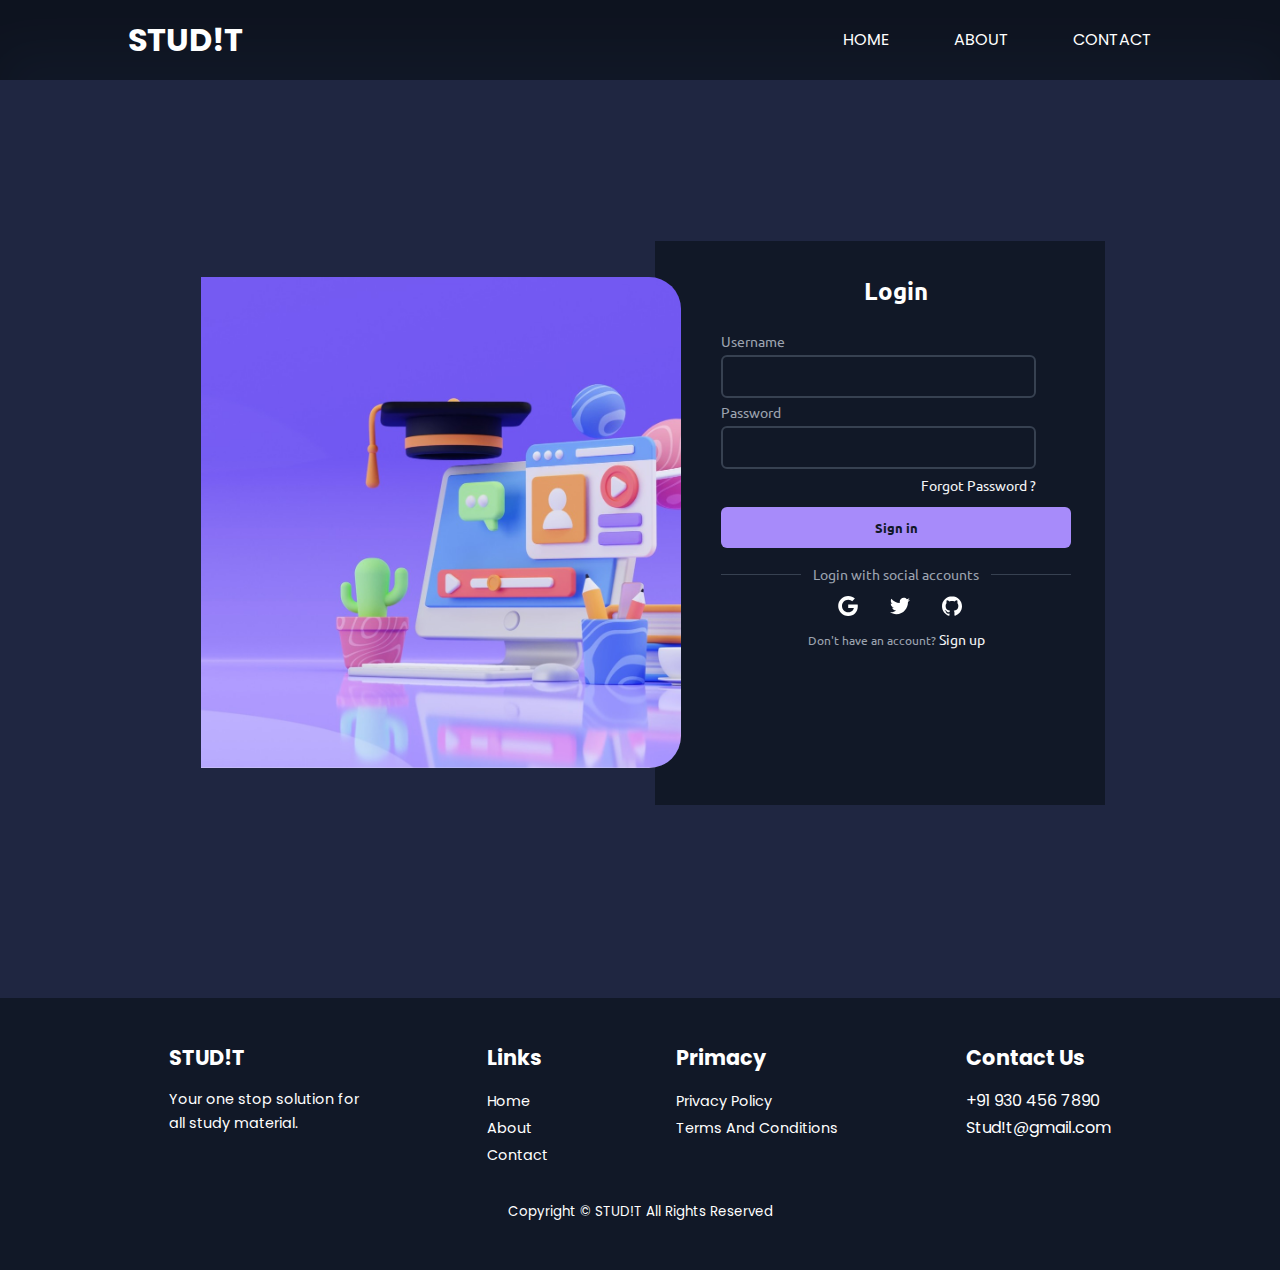
<file: loginpage.html>
<!DOCTYPE html>
<html lang="en">
<head>
    <link rel="preconnect" href="https://fonts.googleapis.com">
<link rel="preconnect" href="https://fonts.gstatic.com" crossorigin>
<link href="https://fonts.googleapis.com/css2?family=Poppins:wght@300;400;500;700&family=Ubuntu:wght@300&display=swap" rel="stylesheet">
    <meta charset="UTF-8">
    <meta http-equiv="X-UA-Compatible" content="IE=edge">
    <meta name="viewport" content="width=device-width, initial-scale=1.0">
    <title>Document</title>
    <style>

*{
    margin: 0;
    padding: 0;
    box-sizing: border-box;
    list-style: none;
    text-decoration: none;
}
:root{
    --color-main : #6c63ff;
    --color-bg : #1f2641;
    --color-bg1 : #2e3267;
    --color-bg2 : #424890;
    --color-white : #fff;
    --color-org : #f75842;
    --color-grn : #00bf8e;
    --color-yllw : #f7c94b;
    --color-light : rgba(255,255,255,0.7);
    --transit : all 400ms ease;
}
body{
    background-color: var(--color-bg);
    font-family: 'poppins' ,sans-serif;
    line-height: 1.7;
    color: var(--color-white);
}
.cont{
    width: 80%;
    margin: 0 auto;
}
section{
    padding: 6rem 0;
}
section h2{
    text-align: center;
    margin-bottom: 4rem;
}
h1,h2,h3,h4,h5{
    line-height: 1.2;
    color: var(--color-white);
}
h1{
    font-size: 2.4rem;
}
h2{
    font-size: 2rem;
}
h3{
    font-size: 1.6rem;
}
h4{
    font-size: 1.3rem;
}
a{
    color: var(--color-white);
}
p{
    color: var(--color-white);
}
.main-but{
    background-color: var(--color-org);
    padding: 1rem ;
    border: 2px solid transparent;
    border-radius: 5px;
    text-align: center;
    transition: var(--transit);    
}
.main-but:hover{
    border: 2px solid var(--color-white);
}



.container {
  width: 450px;
  background-color: rgba(17, 24, 39, 1);
  padding: 2rem 2rem 2rem 4rem;
  color: rgba(243, 244, 246, 1);
  height: 89.5%;
  transition: var(--transit);
  border: 2px solid transparent;
}
.container:hover{
   border: 2px solid rgba(167, 139, 250);
}
.title {
  font-family: 'Poppins', sans-serif;
  font-family: 'Ubuntu', sans-serif;
  text-align: center;
  font-size: 1.5rem;
  line-height: 2rem;
  font-weight: 700;
}

.form {
  margin-top: 1.5rem;
}

.input {
  font-family: 'Poppins', sans-serif;
  font-family: 'Ubuntu', sans-serif;
  margin-right: 10%;
  margin-top: 0.25rem;
  font-size: 0.875rem;
  line-height: 1.25rem;
}

.input label {
  display: block;
  color: rgba(156, 163, 175, 1);
  margin-bottom: 4px;
}

.input input {
  width: 100%;
  border-radius: 0.375rem;
  border: 2px solid rgba(55, 65, 81, 1);
  outline: 0;
  background-color: rgba(17, 24, 39, 1);
  padding: 0.75rem 1rem;
  color: rgba(243, 244, 246, 1);
  transition: var(--transit);
}

.input input:hover {
  border-color:rgba(167, 139, 250);
}

.forgot {
  display: flex;
  justify-content: flex-end;
  font-size: 0.75rem;
  line-height: 1rem;
  color: rgba(156, 163, 175,1);
  margin: 8px 0 14px 0;
}

.forgot a,.signup a {
  color: rgba(243, 244, 246, 1);
  text-decoration: none;
  font-size: 14px;
}

.forgot a:hover, .signup a:hover {
  text-decoration: underline rgba(167, 139, 250, 1);
}

.sign {
    font-family: 'Poppins', sans-serif;
  font-family: 'Ubuntu', sans-serif;
  display: block;
  width: 100%;
  background-color: rgba(167, 139, 250);
  padding: 0.75rem;
  text-align: center;
  color: rgba(17, 24, 39, 1);
  border: none;
  border-radius: 0.375rem;
  font-weight: 600;
}
.sign:hover{
  background-color: rgba(169, 140, 255, 0.888);
}

.social-message {
    font-family: 'Poppins', sans-serif;
  font-family: 'Ubuntu', sans-serif;
  display: flex;
  align-items: center;
  padding-top: 1rem;
}

.line {
  height: 1px;
  flex: 1 1 0%;
  background-color: rgba(55, 65, 81, 1);
}

.social-message .message {
  padding-left: 0.75rem;
  padding-right: 0.75rem;
  font-size: 0.875rem;
  line-height: 1.25rem;
  color: rgba(156, 163, 175, 1);
}

.social-icons {
  display: flex;
  justify-content: center;
}

.social-icons .icon {
  border-radius: 0.125rem;
  padding: 0.75rem;
  border: none;
  background-color: transparent;
  margin-left: 8px;
}

.social-icons .icon svg {
  height: 1.25rem;
  width: 1.25rem;
  fill: #fff;
}

.signup {
    font-family: 'Poppins', sans-serif;
  font-family: 'Ubuntu', sans-serif;
  text-align: center;
  font-size: 0.75rem;
  line-height: 1rem;
  color: rgba(156, 163, 175, 1);
}
.sect{
  display: flex;
  align-items: center;
  margin-top: 8rem;
  height: 70vh;
  justify-content: center;
}
.side__img img{
  width: 30rem;
  height: 100%;
  z-index: 11;
  display: inline;
  position: relative;
  left: 1.6rem;
  top: 4px;
  border-radius: 0 2rem 2rem 0;
}



/* nav bar start*/
.navbg{
    background-color: var(--color-main);
    box-shadow: 0 1rem 2rem rgba(0,0,0,0.2);
}
nav{
    z-index: 11;
    width: 100%;
    height: 5rem;
    background-color: rgba(17, 24, 39, 1);
    transition: var(--transit);
    box-shadow: inset 0 3rem 3rem rgba(0,0,0,0.2);
}
.nav__cont{
    display: flex;
    justify-content: space-between;
    align-items: center;
    height: 100%;
}
.nav-list{
    display: flex;
    align-items: center;
    gap: 4rem;
}
.nav-list a{
    transition: var(--transit);
}
.nav-list a:hover{
    color: var(--color-bg2);
}

/* nav bar end */

/* footer */


.foot{
    position: relative;
    top: 10rem;
    background-color:rgba(17, 24, 39, 1);
    padding: 3rem;
    height: 17rem;
}
.foot h4{
    margin-bottom: 1rem;
}
.foot__cont{
    display: flex;
    justify-content: center;
    gap: 8rem;
    /* align-items: center; */
}
.foot__socials{
    display: flex;
    gap: 2rem;
    align-items: center;
    margin: 1.5rem 0 0;
}
.foot__socials i{
    font-size: 1rem;
    transition: var(--transit);
}
.foot__socials i:hover{
    color: var(--color-main);
}
.foot__cont ul li a{
    font-size: 0.9rem;
    transition: var(--transit);
}
.foot__cont ul li a:hover{
    text-decoration: underline;
}
.foot__1 p{
    font-size: 0.9rem;
}
.copyright{
    font-size: smaller;
    text-align: center;
    margin-top: 2rem;
}

    </style>
</head>
<body>

  <nav >
    <div class="cont nav__cont">
        <a href=""><h2>STUD!T</h2></a>
        <ul class="nav-list">
            <li><a href="index.html">HOME</a></li>
            <li><a href="about.html">ABOUT</a></li>
            <li><a href="contactus.html">CONTACT</a></li>
        </ul>
    </div>
</nav>

  <div class="cont sect">

    <div class="side__img">
      <img src="./assets/signin-card.jpg" alt="">
    </div>
    <div class="container">
      <div class="cont-left"></div>
        <div class="cont-right">
          <p class="title">Login</p>
        <form class="form">
            <div class="input">
                <label for="username">Username</label>
                <input type="text" name="username" id="username" placeholder="">
            </div>
            <div class="input">
                <label for="password">Password</label>
                <input type="password" name="password" id="password" placeholder="">
                <div class="forgot">
                    <a rel="noopener noreferrer" href="#">Forgot Password ?</a>
                </div>
            </div>
            <button class="sign">Sign in</button>
        </form>
        <div class="social-message">
            <div class="line"></div>
            <p class="message">Login with social accounts</p>
            <div class="line"></div>
        </div>
        <div class="social-icons">
            <button aria-label="Log in with Google" class="icon">
               <a href="https:\\www.google.com"> <svg xmlns="http://www.w3.org/2000/svg" viewBox="0 0 32 32" class="w-5 h-5 fill-current">
                    <path d="M16.318 13.714v5.484h9.078c-0.37 2.354-2.745 6.901-9.078 6.901-5.458 0-9.917-4.521-9.917-10.099s4.458-10.099 9.917-10.099c3.109 0 5.193 1.318 6.38 2.464l4.339-4.182c-2.786-2.599-6.396-4.182-10.719-4.182-8.844 0-16 7.151-16 16s7.156 16 16 16c9.234 0 15.365-6.49 15.365-15.635 0-1.052-0.115-1.854-0.255-2.651z"></path>
                </svg></a>
            </button>
            <button aria-label="Log in with Twitter" class="icon">
                <a href="https:\\www.google.com"><svg xmlns="http://www.w3.org/2000/svg" viewBox="0 0 32 32" class="w-5 h-5 fill-current">
                    <path d="M31.937 6.093c-1.177 0.516-2.437 0.871-3.765 1.032 1.355-0.813 2.391-2.099 2.885-3.631-1.271 0.74-2.677 1.276-4.172 1.579-1.192-1.276-2.896-2.079-4.787-2.079-3.625 0-6.563 2.937-6.563 6.557 0 0.521 0.063 1.021 0.172 1.495-5.453-0.255-10.287-2.875-13.52-6.833-0.568 0.964-0.891 2.084-0.891 3.303 0 2.281 1.161 4.281 2.916 5.457-1.073-0.031-2.083-0.328-2.968-0.817v0.079c0 3.181 2.26 5.833 5.26 6.437-0.547 0.145-1.131 0.229-1.724 0.229-0.421 0-0.823-0.041-1.224-0.115 0.844 2.604 3.26 4.5 6.14 4.557-2.239 1.755-5.077 2.801-8.135 2.801-0.521 0-1.041-0.025-1.563-0.088 2.917 1.86 6.36 2.948 10.079 2.948 12.067 0 18.661-9.995 18.661-18.651 0-0.276 0-0.557-0.021-0.839 1.287-0.917 2.401-2.079 3.281-3.396z"></path>
                </svg>
                </a>
            </button>
            <button aria-label="Log in with GitHub" class="icon">
                <a href="https:\\www.google.com"><svg xmlns="http://www.w3.org/2000/svg" viewBox="0 0 32 32" class="w-5 h-5 fill-current">
                    <path d="M16 0.396c-8.839 0-16 7.167-16 16 0 7.073 4.584 13.068 10.937 15.183 0.803 0.151 1.093-0.344 1.093-0.772 0-0.38-0.009-1.385-0.015-2.719-4.453 0.964-5.391-2.151-5.391-2.151-0.729-1.844-1.781-2.339-1.781-2.339-1.448-0.989 0.115-0.968 0.115-0.968 1.604 0.109 2.448 1.645 2.448 1.645 1.427 2.448 3.744 1.74 4.661 1.328 0.14-1.031 0.557-1.74 1.011-2.135-3.552-0.401-7.287-1.776-7.287-7.907 0-1.751 0.62-3.177 1.645-4.297-0.177-0.401-0.719-2.031 0.141-4.235 0 0 1.339-0.427 4.4 1.641 1.281-0.355 2.641-0.532 4-0.541 1.36 0.009 2.719 0.187 4 0.541 3.043-2.068 4.381-1.641 4.381-1.641 0.859 2.204 0.317 3.833 0.161 4.235 1.015 1.12 1.635 2.547 1.635 4.297 0 6.145-3.74 7.5-7.296 7.891 0.556 0.479 1.077 1.464 1.077 2.959 0 2.14-0.020 3.864-0.020 4.385 0 0.416 0.28 0.916 1.104 0.755 6.4-2.093 10.979-8.093 10.979-15.156 0-8.833-7.161-16-16-16z"></path>
                </svg>
                </a>
            </button>
        </div>
        <p class="signup">Don't have an account?
            <a rel="noopener noreferrer" href="#" class="">Sign up</a>
        </p>
        </div>
    </div>
  </div>

  <!-- footer -->


  <footer class="foot">
    <div class="cont foot__cont">
        <div class="foot__1">
            <h4><a href="index.html" class="footer_logo">STUD!T</a></h4>
            <p>Your one stop solution for <br> all study material.</p>
        </div>

        <div class="foot__2">
            <h4>Links</h4>
            <ul class="Links">
                <li><a href="index.html">Home</a></li>
                <li><a href="about.html">About</a></li>
                <li><a href="contactus.html">Contact</a></li>
            </ul>
        </div>
        <div class="foot__privacy">
            <h4>Primacy</h4>
            <ul class="primacy">
                <li><a href="">Privacy Policy</a></li>
                <li><a href="">Terms And Conditions</a></li>
            </ul>
        </div>
        <div class="foot__3">
            <h4>Contact Us</h4>
            <div>
                <p>+91 930 456 7890</p>
                <p>Stud!t@gmail.com</p>
            </div>
            <ul class="foot__socials">
                <li><a href="#"><i class="fa-brands fa-facebook"></i></a></li>
                <li><a href="#"><i class="fa-brands fa-instagram"></i></a></li>
                <li><a href="#"><i class="fa-brands fa-linkedin"></i></a></li>
                <li><a href="#"><i class="fa-brands fa-square-twitter"></i></a></li>
            </ul>
        </div>
    </div>
    <p class="copyright">Copyright &#169; STUD!T All Rights Reserved</p>
</footer>
</body>
</html>
</file>
